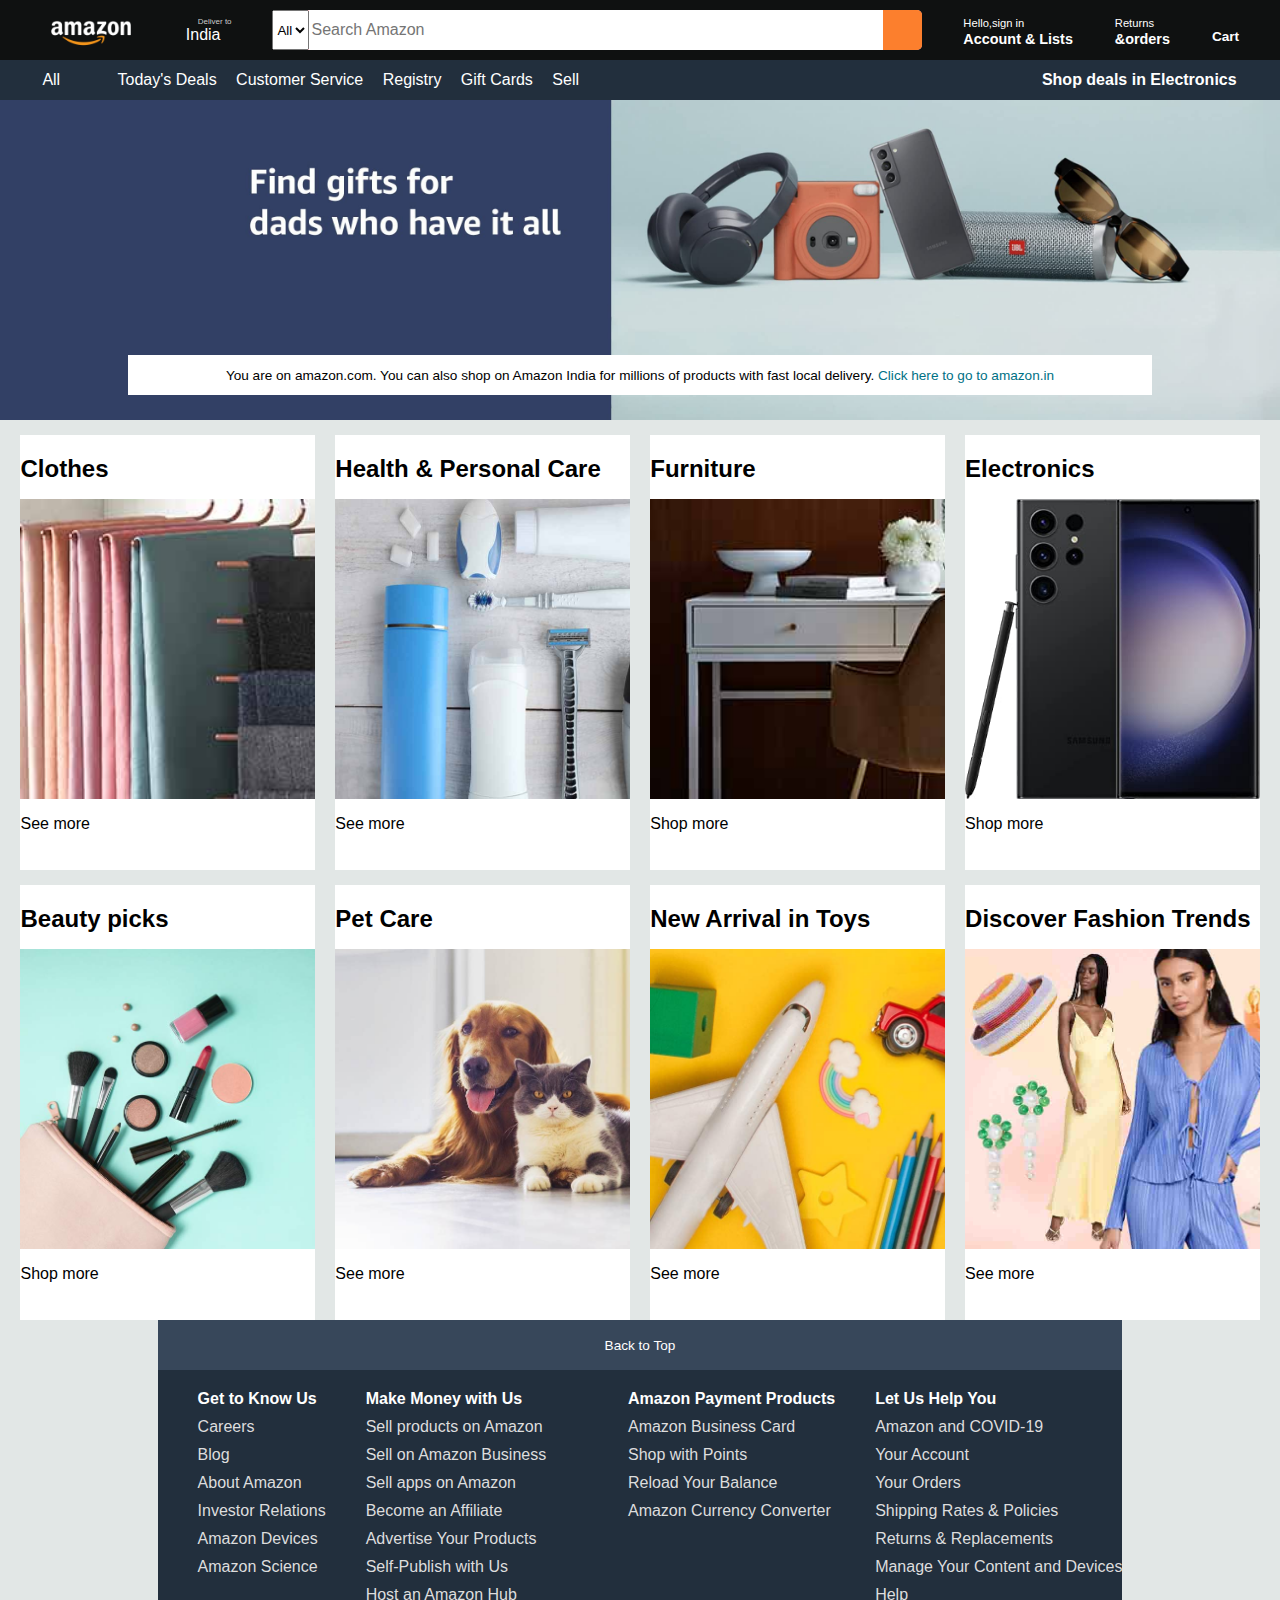
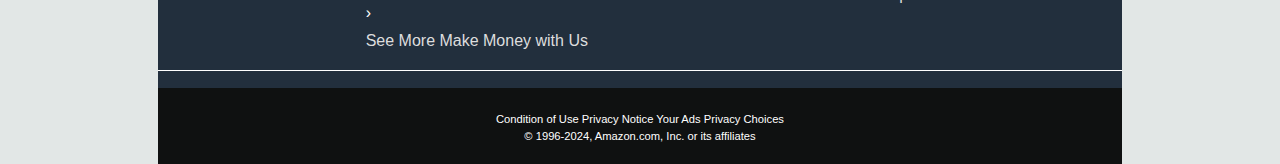
<file: amazonclone.html>
<!DOCTYPE html>
<html lang="en">

<head>
    <meta charset="UTF-8">
    <meta name="viewport" content="width=device-width, initial-scale=1.0">
    <title>Amazon CLone</title>
    <link rel="stylesheet" href="amazonclone.css">
    <link rel="stylesheet" href="https://cdnjs.cloudflare.com/ajax/libs/font-awesome/6.6.0/css/all.min.css"
        integrity="sha512-Kc323vGBEqzTmouAECnVceyQqyqdsSiqLQISBL29aUW4U/M7pSPA/gEUZQqv1cwx4OnYxTxve5UMg5GT6L4JJg=="
        crossorigin="anonymous" referrerpolicy="no-referrer" />
</head>

<body>
    <header>
        <div class="navbar">
            <div class="nav-logo border">
                <div class="logo"></div>
            </div>
            <div class="nav-address border">
                <p class="add-first">Deliver to </p>
                <div class="add-icon">
                    <i class="fa-sharp fa-solid fa-location-dot"></i>
                    <p class="add-second">India</p>
                </div>
            </div>
            <div class="nav-search">
                <select class="select-search">
                    <option>All</option>
                </select>
                <input placeholder="Search Amazon" class="search-input">
                <div class="search-icon">
                    <i class="fa-solid fa-magnifying-glass"></i>

                </div>

            </div>
            <div class="nav-signin border">
                <p>
                    <span>Hello,sign in</span>
                </p>
                <p class="nav-second ">Account & Lists</p>
            </div>
            <div class="nav-return border">
                <p>
                    <span>Returns</span>
                </p>
                <p class="nav-second"> &orders</p>
            </div>
            <div class="nav-cart border">
                <i class="fa-solid fa-cart-shopping"></i>
                Cart
            </div>
        </div>


        <div class="panel">
            <div class="panel-all">
                <i class="fa-solid fa-bars"></i>

                All
            </div>
            <div class="panel-ops ">
                <p>Today's Deals</p>
                <p>Customer Service</p>
                <p>Registry</p>
                <p>Gift Cards</p>
                <p>Sell</p>
            </div>
            <div class="panel-deals border">
                Shop deals in Electronics
            </div>

        </div>

    </header>

    <div class="hero-section">
        <div class="hero-msg">
            <p> You are on amazon.com. You can also shop on Amazon India for millions of products with fast local
                delivery.<a> Click here to go to amazon.in </a></p>
        </div>
    </div>
    <div class="shop-section">
        <div class="box1 box">
            <div class="box-content">
                <h2>Clothes</h2>
                <div class="box-img" style="background-image: url('box1_image.jpg');">

                </div>
                <p>
                    See more
                </p>
            </div>
        </div>
        <div class="box2 box">
            <div class="box-content">
                <h2>Health & Personal Care</h2>
                <div class="box-img" style="background-image: url('box2_image.jpg');">

                </div>
                <p>
                    See more
                </p>
            </div>
        </div>
        <div class="box3 box">
            <div class="box-content">
                <h2>Furniture</h2>
                <div class="box-img" style="background-image: url('box3_image.jpg');">

                </div>
                <p>
                    Shop more
                </p>
            </div>
        </div>
        <div class="box4 box">
            <div class="box-content">
                <h2>Electronics</h2>
                <div class="box-img" style="background-image: url('box4_image.jpg');">

                </div>
                <p>
                    Shop more
                </p>
            </div>
        </div>
        <div class="box5 box">
            <div class="box-content">
                <h2>Beauty picks</h2>
                <div class="box-img" style="background-image: url('box5_image.jpg');">

                </div>
                <p>
                    Shop more
                </p>
            </div>
        </div>
        <div class="box6 box">
            <div class="box-content">
                <h2>Pet Care</h2>
                <div class="box-img" style="background-image: url('box6_image.jpg');">

                </div>
                <p>
                    See more
                </p>
            </div>
        </div>
        <div class="box7 box">
            <div class="box-content">
                <h2>New Arrival in Toys</h2>
                <div class="box-img" style="background-image: url('box7_image.jpg');">

                </div>
                <p>
                    See more
                </p>
            </div>
        </div>
        <div class="box8 box">
            <div class="box-content">
                <h2>Discover Fashion Trends</h2>
                <div class="box-img" style="background-image: url('box8_image.jpg');">

                </div>
                <p>
                    See more
                </p>
            </div>
        </div>
        <footer>
            <div class="foot-panel1">
                Back to Top
            </div>
            <div class="foot-panel2">
                <ul>
                    <p>Get to Know Us</p>
                    <a>Careers</a>
                    <a>Blog</a>
                    <a>About Amazon</a>
                    <a>Investor Relations</a>
                    <a>Amazon Devices</a>
                    <a>Amazon Science</a>
                </ul>
                <ul>

                    <p>Make Money with Us</p>
                    <a>Sell products on Amazon</a>
                    <a>Sell on Amazon Business</a>
                    <a>Sell apps on Amazon</a>
                    <a>Become an Affiliate</a>
                    <a>Advertise Your Products</a>
                    <a>Self-Publish with Us</a>
                    <a>Host an Amazon Hub</a>
                    ›<a>See More Make Money with Us</a>
                </ul>
                <ul>
                    <p>Amazon Payment Products</p>
                    <a>Amazon Business Card</a>
                    <a>Shop with Points</a>
                    <a>Reload Your Balance</a>
                    <a>Amazon Currency Converter</a>

                </ul>
                <ul>

                    <p>Let Us Help You</p>
                    <a>Amazon and COVID-19</a>
                    <a>Your Account</a>
                    <a>Your Orders</a>
                    <a>Shipping Rates & Policies</a>
                    <a>Returns & Replacements</a>
                    <a>Manage Your Content and Devices</a>
                    <a>Help</a>
                </ul>


            </div>
            <div class="foot-panel3">
                <div class="logo"></div>
            </div>
            <div class="foot-panel4">
                <div class="pages">
                    <a>
                        Condition of Use
                    </a>
                    <a>Privacy Notice</a>
                    <a>Your Ads Privacy Choices</a>
                </div>
                <div class="copyright">
                    © 1996-2024, Amazon.com, Inc. or its affiliates
                </div>
            </div>
        </footer>




</body>

</html>
</file>
<file: amazonclone.css>
* {
    margin: 0;
    font-family: arial;
    border: border-box;

}

.navbar {
    height: 60px;
    background-color: #0f1111;
    color: white;
    display: flex;
    align-items: center;
    justify-content: space-evenly;
}

.nav-logo {
    height: 50px;
    width: 100px;

}

.logo {
    background-image: url("amazon_logo.png");
    background-size: cover;
    height: 50px;
    width: 100%;
}

.border {
    border: 1.5px solid transparent;
}

.border:hover {
    border: 1.5px solid white;
}

/* box2 */
.add-first {
    color: #cccccc;
    font-size: 0.5rem;
    margin-left: 15px;
}

.add-second {
    font-size: 1rem;
    margin-left: 3px;
}

.add-icon {
    display: flex;
    align-items: center;
}

/* box 3*/
.nav-search {
    display: flex;
    justify-content: space-evenly;
    background-color: pink;
    width: 650px;
    height: 40px;
    border-radius: 5px;

}

.search-select {
    background-color: #f3f3f3;
    width: 50px;
    text-align: center;
    border-top-left-radius: 5px;
    border-bottom-left-radius: 5px;
    border: none;

}

.search-input {
    width: 100%;
    font-size: 1rem;
    border: none;

}

.search-icon {
    width: 45px;
    display: flex;
    justify-content: center;
    align-items: center;
    font-size: 1.4rem;
    background-color: rgba(251, 116, 20, 0.864);
    border-top-right-radius: 5px;
    border-bottom-right-radius: 5px;
    color: #0f1111;
}

.nav-search:hover {
    border: 2px solid orange;

}

/* box 4*/
span {
    font-size: 0.7rem;

}

.nav-second {
    font-size: 0.9rem;
    font-weight: 700;

}

/* box6 */
.nav-cart i {
    font-size: 32px;
}

.nav-cart {
    font-size: 0.85rem;
    font-weight: 700;
}

/* panel */
.panel {
    height: 40px;
    background-color: #222f3d;
    display: flex;
    color: white;
    align-items: center;
    justify-content: space-evenly;

}

.panel-ops p {
    display: inline;
    margin-left: 15px;
}

.panel-ops {
    width: 70%;
    font-weight: 0.9rem;
}

.panel-deals {
    font-size: 1rem;
    font-weight: 700;
}

/* hero-section */
.hero-section {
    background-image: url("hero_image.jpg");
    background-size: cover;
    height: 320px;
    display: flex;
    justify-content: center;
    align-items: flex-end;


}

.hero-msg {
    background-color: white;
    color: black;
    height: 40px;
    display: flex;
    align-items: center;
    justify-content: center;
    font-size: 0.85rem;
    width: 80%;
    margin-bottom: 25px;



}

.hero-msg a {
    color: #007185;
}

/* shop-section */


.shop-section {
    display: flex;
    flex-wrap: wrap;
    justify-content: space-evenly;
    background-color: #e2e7e6;


}

.box {
    margin-top: 15px;
    /* border: 2px solid black; */
    height: 400px;
    width: 23%;
    background-color: white;
    padding: 20px 0px 15px
}

.box-img {
    height: 300px;
    background-size: cover;
    margin-top: 1rem;
    margin-bottom: 1rem;


}

.box content {
    margin-left: 1rem;
    margin-right: 1rem;
}

.box content p {
    color: #007185;

}

/** footer **/
.foot-panel1 {
    background-color: #37475a;
    color: white;
    height: 50px;
    display: flex;
    justify-content: center;
    align-items: center;
    font-size: 0.85rem;

}

.foot-panel2 {
    background-color: #222f3d;
    color: white;
    height: 300px;
    display: flex;
    justify-content: space-evenly;


}

ul {
    margin-top: 20px;
}

ul p {
    font-weight: 700;
}

ul a {
    display: block;
    font-size: 0.85;
    margin-top: 10px;
    color: #dddddd;
}

.foot-panel3 {
    background-color: #222f3d;
    color: white;
    border-top: 0.5px solid white;
    height: 17px;
    display: flex;
    justify-content: center;
    align-items: center;

}

.logo {
    background-image: url("amazon_logo.png");
    background-size: cover;
    height: 50px;
    width: 100%;

}

.foot-panel4 {
    background-color: #0f1111;
    color: white;
    /*display: flex;
    justify-content: center;
    align-items: center;*/
    height: 76px;
    font-size: 0.7rem;
    text-align: center;


}

.pages {
    padding-top: 25px;
}

.copyright {
    padding-top: 5px;

}
</file>
